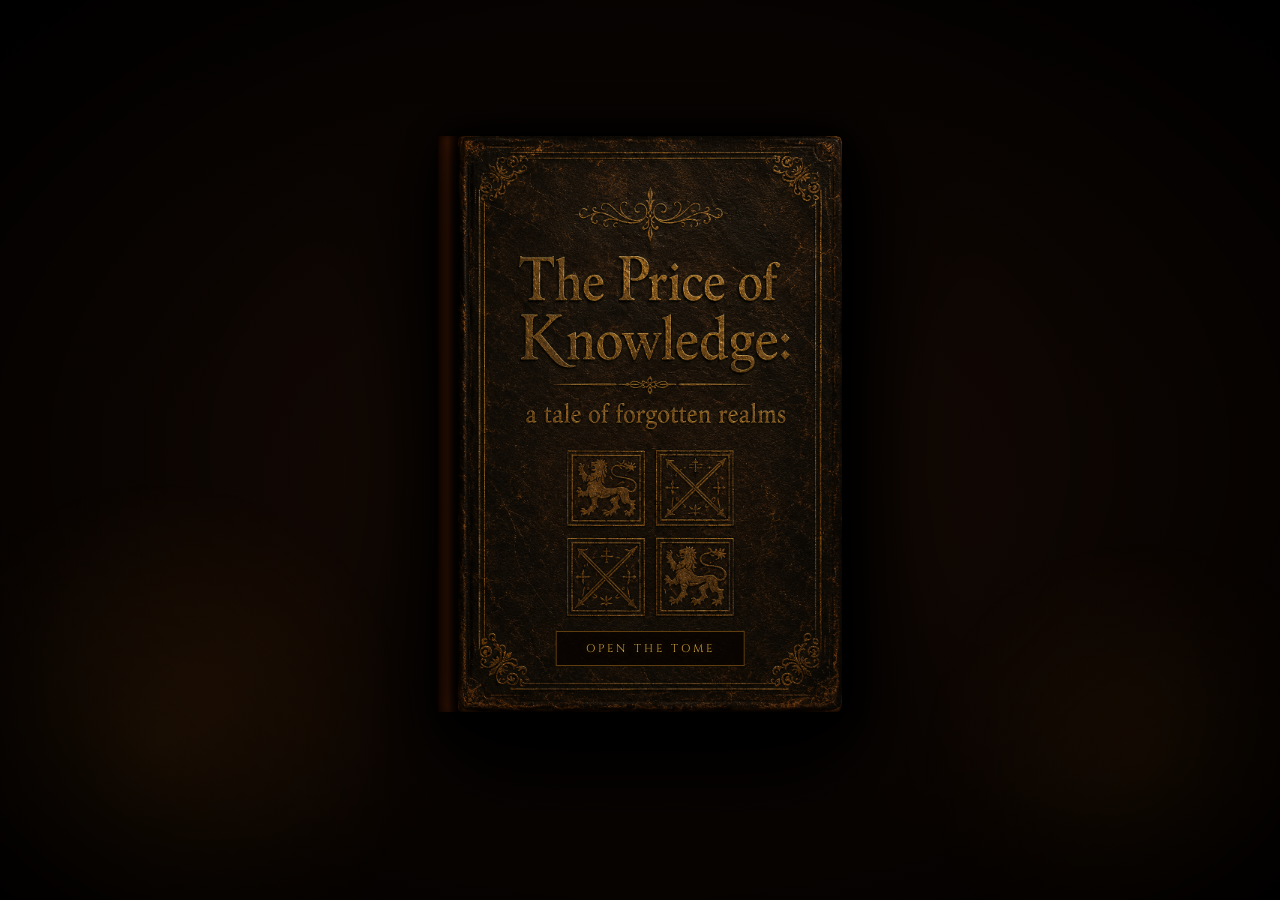
<file: index.html>
<!DOCTYPE html>
<html lang="en">
<head>
  <meta charset="UTF-8">
  <meta name="viewport" content="width=device-width, initial-scale=1.0">
  <title>The Price of Knowledge</title>
  <link rel="stylesheet" href="style.css">
  <style>
    /* ══════════════════════════════════════════════════════
       MAP FULLSCREEN OVERLAY
       Sits above everything when active, below the nav bar. Updated
    ══════════════════════════════════════════════════════ */
    #mapOverlay {
      display: none;
      position: fixed;
      inset: 0;
      bottom: 56px;           /* leave room for the nav bar */
      z-index: 50;
      background: #0a0702;
      overflow: hidden;
      user-select: none;
    }
    #mapOverlay.map-active { display: block; }

    /* ── The zoomable/pannable scene ── */
    #mapScene {
      position: absolute;
      /* sized to image natural ratio; set by JS */
      transform-origin: 0 0;
      will-change: transform;
    }

    /* ── The map image — no object-fit tricks, natural size ── */
    #mapScene img {
      display: block;
      width: 100%;
      height: 100%;
      pointer-events: none;
    }

    /* ── Fog canvas — pixel-perfect over the image ── */
    #fogCanvas {
      position: absolute;
      top: 0; left: 0;
      width: 100%; height: 100%;
      pointer-events: none;
    }

    /* ── Pins — positioned in image px coords, counter-scaled ── */
    #mapPins {
      position: absolute;
      top: 0; left: 0;
      width: 100%; height: 100%;
      pointer-events: none;
    }
    .map-pin {
      position: absolute;
      pointer-events: auto;
      cursor: pointer;
      /* counter-scale set via inline CSS var --iz (1/zoom) */
      transform: translate(-50%, -50%) scale(var(--iz, 1));
      transform-origin: center center;
    }
    .pin-circle {
      width: 24px; height: 24px;
      border-radius: 50%;
      display: flex; align-items: center; justify-content: center;
      font-family: 'Cinzel', serif;
      font-size: .65rem; font-weight: 700;
    }
    .pin-visited .pin-circle {
      background: #c8a84b;
      color: #1a1008;
      border: 2px solid #f0d080;
      box-shadow: 0 0 10px rgba(200,168,75,.9);
    }
    .pin-locked .pin-circle {
      background: rgba(20,12,4,.75);
      color: rgba(180,140,60,.3);
      border: 2px solid rgba(180,140,60,.2);
    }
    .pin-tooltip {
      position: absolute;
      bottom: calc(100% + 6px);
      left: 50%; transform: translateX(-50%);
      background: rgba(6,4,1,.96);
      border: 1px solid rgba(180,140,60,.6);
      color: #c8a84b;
      font-family: 'Cinzel', serif;
      font-size: .55rem; letter-spacing: .08em;
      white-space: nowrap;
      padding: 3px 9px; border-radius: 2px;
      opacity: 0; pointer-events: none;
      transition: opacity .18s;
      z-index: 5;
    }
    .map-pin:hover .pin-tooltip { opacity: 1; }

    /* ── HUD: zoom buttons + legend (top-right corner) ── */
    #mapHud {
      position: absolute;
      top: 14px; right: 14px;
      z-index: 60;
      display: flex;
      flex-direction: column;
      align-items: flex-end;
      gap: 8px;
      pointer-events: none;
    }
    .map-hud-panel {
      background: rgba(8,5,1,.88);
      border: 1px solid rgba(180,140,60,.4);
      border-radius: 4px;
      pointer-events: auto;
      backdrop-filter: blur(4px);
    }

    /* zoom buttons */
    .map-zoom-bar {
      display: flex;
      flex-direction: column;
      gap: 2px;
      padding: 4px;
    }
    .map-zoom-btn {
      width: 28px; height: 28px;
      background: transparent;
      border: none;
      color: #c8a84b;
      font-size: 1.1rem; line-height: 1;
      cursor: pointer;
      border-radius: 3px;
      display: flex; align-items: center; justify-content: center;
      transition: background .12s;
    }
    .map-zoom-btn:hover:not(:disabled) { background: rgba(200,168,75,.15); }
    .map-zoom-btn:disabled { opacity: .28; cursor: default; }

    /* legend */
    .map-legend {
      padding: 8px 10px;
      min-width: 130px;
    }
    .map-legend-title {
      font-family: 'Cinzel', serif;
      font-size: .52rem; letter-spacing: .14em;
      text-transform: uppercase;
      color: rgba(180,140,60,.7);
      margin-bottom: 6px;
    }
    .map-legend-row {
      display: flex; align-items: center; gap: 6px;
      font-family: 'Crimson Text', serif;
      font-size: .72rem;
      color: rgba(220,195,130,.9);
      margin-bottom: 3px;
    }
    .map-legend-dot {
      width: 7px; height: 7px; border-radius: 50%; flex-shrink: 0;
      background: #c8a84b;
      box-shadow: 0 0 4px rgba(200,168,75,.6);
    }
    .locked-dot  { background: rgba(180,140,60,.22); box-shadow: none; }
    .locked-loc  { opacity: .45; }

    /* ── Node modal — shown when a visited pin is clicked ── */
    #mapNodeModal {
      display: none;
      position: absolute;
      inset: 0;
      z-index: 70;
      align-items: center;
      justify-content: center;
      background: rgba(4,2,0,.72);
    }
    #mapNodeModal.mnm-active { display: flex; }

    .mnm-inner {
      position: relative;
      width: min(480px, 88vw);
      max-height: 78vh;
      overflow-y: auto;
      background: rgba(10,6,2,.97);
      border: 1px solid rgba(180,140,60,.5);
      border-radius: 6px;
      padding: 22px 22px 18px;
      box-shadow: 0 0 30px rgba(0,0,0,.6);
    }

    .mnm-close {
      position: absolute;
      top: 10px; right: 10px;
      background: transparent;
      border: none;
      color: rgba(200,168,75,.8);
      font-size: 1rem;
      cursor: pointer;
      line-height: 1;
    }
    .mnm-close:hover { color: #f0d080; }

    .mnm-label {
      font-family: 'Cinzel', serif;
      font-size: .82rem;
      letter-spacing: .12em;
      text-transform: uppercase;
      color: #c8a84b;
      margin: 0 26px 8px 0;
    }

    .mnm-desc {
      font-family: 'Crimson Text', serif;
      font-size: .85rem;
      line-height: 1.5;
      font-style: italic;
      color: rgba(220,195,130,.85);
      margin-bottom: 16px;
    }

    .mnm-chapters {
      display: flex;
      flex-direction: column;
      gap: 10px;
    }

    .mnm-chapter {
      display: flex;
      align-items: center;
      gap: 12px;
      padding: 10px 12px;
      border: 1px solid rgba(180,140,60,.25);
      border-radius: 4px;
      background: rgba(200,168,75,.04);
    }

    .mnm-chapter-info h4 {
      font-family: 'Cinzel', serif;
      font-size: .72rem;
      letter-spacing: .04em;
      color: #e2c987;
      margin: 0 0 4px;
    }

    .mnm-chapter-info p {
      font-family: 'Crimson Text', serif;
      font-size: .75rem;
      line-height: 1.4;
      color: rgba(210,190,150,.75);
      margin: 0;
    }

    .mnm-start {
      flex-shrink: 0;
      margin-left: auto;
      font-family: 'Cinzel', serif;
      font-size: .62rem;
      letter-spacing: .1em;
      text-transform: uppercase;
      color: #1a1008;
      background: #c8a84b;
      border: 1px solid #f0d080;
      border-radius: 3px;
      padding: 7px 14px;
      cursor: pointer;
      transition: background .15s;
    }
    .mnm-start:hover { background: #e2c987; }

    /* title watermark */
    #mapTitle {
      position: absolute;
      top: 14px; left: 50%;
      transform: translateX(-50%);
      font-family: 'Cinzel', serif;
      font-size: .62rem; letter-spacing: .22em;
      text-transform: uppercase;
      color: rgba(180,140,60,.55);
      pointer-events: none;
      z-index: 60;
    }
  


</style>
</head>
<body>

<div class="room-bg"></div>
<div class="candle-light left"></div>
<div class="candle-light right"></div>
<div class="vignette"></div>

<div id="bookWrapper" class="book-wrapper">

  <!-- CLOSED BOOK -->
  <div id="bookClosed" class="book-closed">
    <div class="book-spine-closed"></div>
    <div class="book-closed-cover">
      <img src="imgback.png" alt="The Price of Knowledge" class="cover-img">
      <button id="openBookBtn" class="open-book-btn">Open the Tome</button>
    </div>
  </div>

  <!-- OPEN BOOK -->
  <div id="bookOpen" class="book-open hidden">

    <div class="page page-left">
      <div class="gutter-shadow"></div>
      <div class="page-content" id="pageLeftContent"></div>
    </div>

    <div class="book-binding">
      <div class="binding-line"></div>
      <div class="binding-stitch" style="top:9%"></div>
      <div class="binding-stitch" style="top:20%"></div>
      <div class="binding-stitch" style="top:33%"></div>
      <div class="binding-stitch" style="top:46%"></div>
      <div class="binding-stitch" style="top:59%"></div>
      <div class="binding-stitch" style="top:72%"></div>
      <div class="binding-stitch" style="top:85%"></div>
      <div class="binding-stitch" style="top:93%"></div>
    </div>

    <div class="page page-right">
      <div class="gutter-shadow"></div>
      <div class="page-content" id="pageRightContent"></div>
    </div>

    <div id="pageFlapContainer" class="page-flap-container hidden">
      <div id="pageFlap" class="page-flap">
        <div class="flap-front"></div>
        <div class="flap-back"></div>
      </div>
    </div>

  </div>
</div>

<nav id="bottomNav" class="bottom-nav hidden">
  <button class="bnav-btn" id="btnBackward">&#8592; Back</button>
  <div class="bnav-sep"></div>
  <div class="bnav-tabs">
    <button class="bnav-tab active" data-tab="chronicle">The Chronicle</button>
        <button class="bnav-tab" data-tab="codex">Character Codex</button>
    <button class="bnav-tab" data-tab="map">The Realm</button>
  </div>
  <div class="bnav-sep"></div>
  <button class="bnav-btn" id="btnForward">Forward &#8594;</button>
</nav>

<div id="videoModal" class="video-modal hidden">
  <div class="video-modal-inner">
    <p class="video-label" id="videoLabel">Act I — Teaser</p>
    <video id="modalVideo" playsinline></video>
    <button id="skipVideoBtn" class="skip-btn">Skip ↠</button>
  </div>
</div>

<!-- MAP FULLSCREEN OVERLAY -->
<div id="mapOverlay">
  <p id="mapTitle">The Realm</p>
  <div id="mapScene">
    <img id="mapImg" src="map.jpg" alt="Realm Map" draggable="false" />
    <canvas id="fogCanvas"></canvas>
    <div id="mapPins"></div>
  </div>
  <div id="mapNodeModal"></div>
</div>
<div id="visionOverlay" class="vision-overlay">

  <button class="vision-close" onclick="closeVision()">
    ✕
  </button>

  <video
      id="visionPlayer"
      controls
      controlsList="nodownload">
  </video>

</div>
<script src="script.js?v=4"></script>
</body>
</html>
</file>
<file: style.css>
@import url('https://fonts.googleapis.com/css2?family=UnifrakturMaguntia&family=Cinzel+Decorative:wght@400;700&family=Cinzel:wght@400;600;700&family=EB+Garamond:ital,wght@0,400;0,500;1,400;1,500&display=swap');

*, *::before, *::after { margin:0; padding:0; box-sizing:border-box; }

:root {
  --parch-base:   #d9c48a;
  --parch-light:  #e8d49e;
  --parch-dark:   #b89a5a;
  --parch-stain:  #a07838;
  --ink:          #1a0e06;
  --ink-mid:      #2d1a08;
  --ink-faded:    #5a3a18;
  --red-ink:      #5a0f0f;
  --gold:         #8a6010;
  --gold-light:   #b07d28;
  --gold-pale:    #c9a04a;
  --gold-dim:     #6a4a10;
  --binding-dk:   #160802;
  --binding-mid:  #2a1004;
  --binding-lt:   #4a1c08;
  --page-num:     #7a5a28;
}

html, body {
  width:100%; height:100%;
  overflow:hidden;
  background:#0c0604;
  font-family:'EB Garamond', Georgia, serif;
  color:var(--ink);
  user-select:none;
}
.hidden { display:none !important; }

/* ─────────────────────────────────────
   ATMOSPHERE-UPDATED
───────────────────────────────────── */
.room-bg {
  position:fixed; inset:0; z-index:0;
  background:radial-gradient(ellipse 90% 80% at 50% 55%, #1a0c05 0%, #080402 100%);
}

.candle-light {
  position:fixed; z-index:1; pointer-events:none; border-radius:50%;
  animation:flicker 5s ease-in-out infinite alternate;
}
.candle-light.left {
  width:520px; height:520px; bottom:-100px; left:-100px;
  background:radial-gradient(circle, rgba(210,120,25,0.2) 0%, rgba(160,80,15,0.07) 50%, transparent 70%);
  animation-delay:.5s;
}
.candle-light.right {
  width:440px; height:440px; bottom:-80px; right:-80px;
  background:radial-gradient(circle, rgba(200,110,20,0.17) 0%, rgba(150,70,10,0.05) 50%, transparent 70%);
}

@keyframes flicker {
  0%   { opacity:.7;  transform:scale(1)    translateY(0); }
  40%  { opacity:1;   transform:scale(1.05) translateY(-5px); }
  70%  { opacity:.8;  transform:scale(.97)  translateY(2px); }
  100% { opacity:.65; transform:scale(1.02) translateY(-2px); }
}

.vignette {
  position:fixed; inset:0; z-index:2; pointer-events:none;
  background:radial-gradient(ellipse at center,
    transparent 18%, rgba(0,0,0,.5) 65%, rgba(0,0,0,.9) 100%);
}

/* ─────────────────────────────────────
   BOOK WRAPPER
───────────────────────────────────── */
.book-wrapper {
  position:fixed; inset:0 0 52px 0; z-index:10;
  display:flex; align-items:center; justify-content:center;
  perspective:2400px;
}
.cover-img {
  display: block;
  width: 100%;
  height: 100%;
  object-fit: cover;
}

.vision-entry{
  margin:12px 0;
  padding:10px;
  border:1px solid rgba(120,90,30,.4);
  cursor:pointer;
  transition:.2s;
}

.vision-entry:hover{
  background:rgba(120,90,30,.08);
}

.vision-entry.locked{
  cursor:default;
  opacity:.55;
}

.vision-overlay{
  position:fixed;
  inset:0;
  background:rgba(0,0,0,.92);
  display:none;
  align-items:center;
  justify-content:center;
  z-index:9999;
}

.vision-overlay.active{
  display:flex;
}

#visionPlayer{
  max-width:90vw;
  max-height:85vh;
}

.vision-close{
  position:absolute;
  top:20px;
  right:20px;
  font-size:24px;
  cursor:pointer;
}
/* ─────────────────────────────────────
   CLOSED BOOK
───────────────────────────────────── */
.book-closed {
  display:flex; align-items:stretch;
  transform-style:preserve-3d;
  animation:bookFloat 7s ease-in-out infinite;
  filter:drop-shadow(0 30px 55px rgba(0,0,0,.95))
         drop-shadow(0 8px 20px rgba(0,0,0,.8));
}

@keyframes bookFloat {
  0%,100% { transform:translateY(0)     rotateX(3deg) rotateY(-5deg); }
  50%     { transform:translateY(-14px) rotateX(5deg) rotateY(-2deg); }
}

.book-closed.opening {
  animation:bookOpenAnim 1.5s cubic-bezier(.6,-.1,.3,1.1) forwards;
}
@keyframes bookOpenAnim {
  0%  { transform:translateY(0)    rotateX(3deg)  rotateY(-5deg)  scale(1);    opacity:1; }
  40% { transform:translateY(-40px) rotateX(12deg) rotateY(-30deg) scale(1.05); opacity:1; }
  100%{ transform:translateY(20px) rotateX(0)     rotateY(0)      scale(.08);  opacity:0; }
}

.book-closed-cover {
  position:relative;
  width:clamp(230px,30vw,400px);
  aspect-ratio:2/3;
  border-radius:2px 4px 4px 2px;
  overflow:hidden;
  box-shadow:
    -8px 0 22px rgba(0,0,0,.85),
    6px 6px 40px rgba(0,0,0,.75),
    0 25px 70px rgba(0,0,0,.6),
    inset -3px 0 14px rgba(0,0,0,.45);
}



.open-book-btn {
  position:absolute; bottom:8%; left:50%; transform:translateX(-50%);
  padding:.55rem 1.8rem;
  background:rgba(8,3,1,.82);
  border:1px solid rgba(150,100,25,.6);
  color:rgba(215,170,65,.9);
  font-family:'Cinzel',serif; font-size:.7rem;
  letter-spacing:3px; text-transform:uppercase;
  cursor:pointer; transition:all .3s; white-space:nowrap;
  text-shadow:0 0 10px rgba(190,140,40,.4);
}
.open-book-btn:hover {
  background:rgba(28,10,2,.92); border-color:rgba(190,140,40,.8); color:#fff;
  box-shadow:0 0 22px rgba(170,120,35,.3);
}

.book-spine-closed {
  width:clamp(11px,1.6vw,20px);
  background:linear-gradient(to right,
    var(--binding-dk) 0%, var(--binding-mid) 20%,
    var(--binding-lt) 50%, var(--binding-mid) 80%, var(--binding-dk) 100%);
  box-shadow:inset -2px 0 8px rgba(0,0,0,.65);
}

/* ─────────────────────────────────────
   OPEN BOOK
───────────────────────────────────── */
.book-open {
  position:relative; display:flex; align-items:stretch;
  width:min(96vw,980px); height:min(87vh,660px);
  filter:drop-shadow(0 35px 70px rgba(0,0,0,.95))
         drop-shadow(0 12px 28px rgba(0,0,0,.75));
  animation:spreadReveal .65s cubic-bezier(.22,1,.36,1) both;
}

@keyframes spreadReveal {
  from { opacity:0; transform:scale(.94) translateY(14px); }
  to   { opacity:1; transform:scale(1)   translateY(0); }
}

/* ── PAGES (aged parchment) ── */
.page {
  flex:1; position:relative; overflow:hidden;
  /* deep aged parchment */
  background:
    /* foxing stain: top-right */
    radial-gradient(ellipse 45% 30% at 88% 6%,  rgba(120,75,20,.22) 0%, transparent 60%),
    /* foxing stain: bottom-left */
    radial-gradient(ellipse 40% 35% at 8% 95%,  rgba(110,65,15,.2) 0%, transparent 55%),
    /* centre humidity bloom */
    radial-gradient(ellipse 70% 50% at 55% 50%, rgba(155,110,45,.08) 0%, transparent 65%),
    /* edge darkening top */
    linear-gradient(to bottom, rgba(90,55,15,.18) 0%, transparent 12%),
    /* edge darkening bottom */
    linear-gradient(to top,    rgba(90,55,15,.22) 0%, transparent 10%),
    /* paper fibre noise */
    url("data:image/svg+xml,%3Csvg xmlns='http://www.w3.org/2000/svg' width='500' height='500'%3E%3Cfilter id='n'%3E%3CfeTurbulence type='fractalNoise' baseFrequency='0.85' numOctaves='4' stitchTiles='stitch'/%3E%3C/filter%3E%3Crect width='500' height='500' filter='url(%23n)' opacity='0.09'/%3E%3C/svg%3E"),
    /* base tone */
    linear-gradient(168deg, #ead4a0 0%, #d9c48a 30%, #c8ae74 70%, #b8985c 100%);
}

/* left page */
.page-left { border-radius:5px 0 0 5px; }
/* worn left spine edge */
.page-left::before {
  content:''; position:absolute; inset:0; z-index:4; pointer-events:none;
  background:
    linear-gradient(to right, rgba(60,28,5,.35) 0%, rgba(60,28,5,.1) 4%, transparent 11%),
    /* subtle horizontal crease lines */
    repeating-linear-gradient(to bottom,
      transparent 0px, transparent 59px,
      rgba(0,0,0,.025) 60px, transparent 61px);
}

/* right page */
.page-right { border-radius:0 5px 5px 0; }
.page-right::after {
  content:''; position:absolute; inset:0; z-index:4; pointer-events:none;
  background:
    linear-gradient(to left, rgba(60,28,5,.35) 0%, rgba(60,28,5,.1) 4%, transparent 11%),
    repeating-linear-gradient(to bottom,
      transparent 0px, transparent 59px,
      rgba(0,0,0,.025) 60px, transparent 61px);
}

/* gutter shadow */
.page-left  .gutter-shadow {
  position:absolute; right:0; top:0; bottom:0; width:40px; z-index:3; pointer-events:none;
  background:linear-gradient(to right, transparent, rgba(35,15,3,.3));
}
.page-right .gutter-shadow {
  position:absolute; left:0; top:0; bottom:0; width:40px; z-index:3; pointer-events:none;
  background:linear-gradient(to left, transparent, rgba(35,15,3,.3));
}

/* page content — NO overflow, fixed like real pages */
.page-content {
  position:absolute;
  inset:0;
  z-index:1;
  padding:2.5rem 2.3rem 2.6rem 2.5rem;

  overflow-y:auto;
  overflow-x:hidden;

  display:flex;
  flex-direction:column;
}

.page-content::-webkit-scrollbar {
  width: 0;
}

.page-content {
  scrollbar-width: none;
}

/* ── BINDING ── */
.book-binding {
  width:24px; flex-shrink:0; position:relative; z-index:10;
  background:linear-gradient(to right,
    var(--binding-dk) 0%, var(--binding-mid) 22%,
    #5c2a0e 50%, var(--binding-mid) 78%, var(--binding-dk) 100%);
  box-shadow:-5px 0 18px rgba(0,0,0,.6), 5px 0 18px rgba(0,0,0,.6);
}

.binding-line {
  position:absolute; top:0; bottom:0; left:50%; transform:translateX(-50%); width:1px;
  background:linear-gradient(to bottom,
    transparent 0%, rgba(150,100,25,.35) 15%, rgba(150,100,25,.35) 85%, transparent 100%);
}
.binding-stitch {
  position:absolute; left:50%; transform:translate(-50%,-50%);
  width:12px; height:5px;
  border:1px solid rgba(150,100,25,.4); border-radius:1px;
}

/* ─────────────────────────────────────
   PAGE CONTENT COMPONENTS
───────────────────────────────────── */

.run-head {
  font-family:'Cinzel',serif; font-size:.56rem; letter-spacing:3.5px;
  text-transform:uppercase; color:var(--gold-dim); opacity:.65;
  text-align:center; margin-bottom:.45rem; flex-shrink:0;
}

.orn {
  display:block; height:15px; flex-shrink:0; margin:.25rem auto;
  width:72%;
  background:url("data:image/svg+xml,%3Csvg xmlns='http://www.w3.org/2000/svg' viewBox='0 0 260 15'%3E%3Cline x1='0' y1='7.5' x2='100' y2='7.5' stroke='%236a4a10' stroke-width='.6'/%3E%3Cline x1='160' y1='7.5' x2='260' y2='7.5' stroke='%236a4a10' stroke-width='.6'/%3E%3Cpolygon points='130,2 135,7.5 130,13 125,7.5' fill='none' stroke='%236a4a10' stroke-width='.6'/%3E%3Ccircle cx='114' cy='7.5' r='1.8' fill='none' stroke='%236a4a10' stroke-width='.6'/%3E%3Ccircle cx='146' cy='7.5' r='1.8' fill='none' stroke='%236a4a10' stroke-width='.6'/%3E%3C/svg%3E")
  center/contain no-repeat;
}

.pg-chapter-head {
  font-family:'UnifrakturMaguntia','Cinzel Decorative',serif;
  font-size:clamp(1.5rem,3.4vw,2.1rem); color:var(--ink);
  text-align:center; line-height:1.25; flex-shrink:0;
  text-shadow:1px 1px 0 rgba(0,0,0,.09);
}

.pg-act-label {
  font-family:'Cinzel',serif; font-size:.56rem; letter-spacing:4px;
  text-transform:uppercase; color:var(--gold-dim);
  text-align:center; margin-bottom:.18rem; flex-shrink:0;
}

.pg-title {
  font-family:'Cinzel Decorative',serif;
  font-size:clamp(.95rem,2.2vw,1.3rem); color:var(--ink);
  text-align:center; line-height:1.3; flex-shrink:0;
}

.pg-subtitle {
  font-family:'Cinzel',serif; font-size:.58rem;
  letter-spacing:2.5px; text-transform:uppercase;
  color:var(--gold-dim); text-align:center; margin-bottom:.35rem; flex-shrink:0;
}

.pg-text {
  font-size:.92rem; line-height:1.72; color:var(--ink-mid);
  text-align:justify; hyphens:auto; flex-shrink:0;
}

/* drop cap — fraktur initial */
.drop-cap::first-letter {
  float:left;
  font-family:'UnifrakturMaguntia','Cinzel Decorative',serif;
  font-size:3.8rem; line-height:.72; color:var(--red-ink);
  margin:.04em .07em 0 0;
  text-shadow:1px 2px 0 rgba(0,0,0,.13);
}

.pg-num {
  font-family:'Cinzel',serif; font-size:.58rem; letter-spacing:2px;
  color:var(--page-num); margin-top:auto; flex-shrink:0;
  text-align:center; padding-top:.4rem;
  border-top:1px solid rgba(106,74,16,.18);
}

/* ── VERSE BLOCK ── */
.verse-block { flex-shrink:0; margin-bottom:.3rem; }
.verse-label {
  font-family:'Cinzel',serif; font-size:.54rem; letter-spacing:3px;
  text-transform:uppercase; color:var(--gold-dim); opacity:.7; margin-bottom:.18rem;
}
.verse-lines {
  font-style:italic; font-size:1.02rem; line-height:1.85;
  color:var(--ink-mid); padding-left:.8rem;
  border-left:1.5px solid rgba(106,74,16,.28);
}
.verse-lines p { margin:0; }

.verse-block.chorus .verse-lines {
  text-align:center; padding-left:0; border-left:none;
  font-size:1.04rem; color:var(--ink);
}

/* ── ILLUSTRATION FRAME ── */
.illus {
  flex-shrink:0; width:100%; position:relative; overflow:hidden;
  border:1px solid var(--parch-stain);
  background:linear-gradient(145deg, #b8955c 0%, #a07838 50%, #906828 100%);
}
.illus::before {
  content:''; position:absolute; inset:5px;
  border:1px solid rgba(100,65,18,.3); pointer-events:none; z-index:1;
}
/* aged illustration tint */
.illus::after {
  content:''; position:absolute; inset:0; pointer-events:none; z-index:2;
  background:
    radial-gradient(ellipse 80% 80% at 50% 50%, transparent 40%, rgba(80,45,10,.25) 100%);
}
.illus-inner {
  display:flex; align-items:center; justify-content:center;
  height:100%; position:relative; z-index:3;
  font-family:'Cinzel',serif; font-size:.62rem; letter-spacing:2px;
  color:rgba(70,42,10,.4);
}

/* heights */
.illus-xs  { height:80px;  margin-bottom:.5rem; }
.illus-sm  { height:110px; margin-bottom:.6rem; }
.illus-md  { height:145px; margin-bottom:.7rem; }
.illus-lg  { height:185px; margin-bottom:.8rem; }

/* ── LAYOUT VARIANTS ── */

/* layout A: illus top, verse below */
.layout-a .illus { margin-bottom:.6rem; }

/* layout B: verse top, illus bottom */
.layout-b { display:flex; flex-direction:column; }
.layout-b .verse-block { order:1; }
.layout-b .illus       { order:2; margin-top:auto; margin-bottom:0; }

/* layout C: illus float-left, verse wraps right */
.layout-c { display:flow-root; }
.layout-c .illus {
  float:left; width:42%; height:130px; margin:0 .9rem .5rem 0; flex-shrink:unset;
}
.layout-c .verse-block { margin-bottom:.3rem; }

/* layout D: illus float-right, verse wraps left */
.layout-d { display:flow-root; }
.layout-d .illus {
  float:right; width:42%; height:130px; margin:0 0 .5rem .9rem; flex-shrink:unset;
}

/* layout E: verse top, illus middle, verse bottom */
.layout-e { display:flex; flex-direction:column; }

/* ── ENTRY ROWS (acts / chapters) ── */
.entry-row {
  display:flex; align-items:center; gap:.85rem;
  padding:.58rem .8rem; margin-bottom:.4rem;
  border:1px solid rgba(106,74,16,.22);
  background:rgba(210,185,125,.4);
  transition:all .22s; cursor:pointer; position:relative; flex-shrink:0;
}
.entry-row::before {
  content:''; position:absolute; left:0; top:0; bottom:0; width:3px;
  background:var(--gold-dim); opacity:0; transition:opacity .22s;
}
.entry-row:hover { background:rgba(195,170,110,.75); border-color:var(--gold); }
.entry-row:hover::before { opacity:1; }
.entry-row.locked { opacity:.28; cursor:default; pointer-events:none; filter:sepia(.4); }

.er-numeral {
  font-family:'Cinzel Decorative',serif; font-size:1.25rem;
  color:var(--gold-dim); min-width:1.9rem; text-align:center; line-height:1;
}
.er-info h3 { font-family:'Cinzel',serif; font-size:.76rem; letter-spacing:.8px; color:var(--ink); }
.er-info p  { font-size:.68rem; font-style:italic; color:var(--gold-dim); margin-top:.1rem; }
.er-arrow   { margin-left:auto; color:var(--gold); opacity:0; transition:.2s; font-size:.88rem; }
.entry-row:hover .er-arrow { opacity:1; transform:translateX(3px); }

.ch-row {
  display:flex; align-items:center; gap:.65rem;
  padding:.5rem .8rem; margin-bottom:.35rem;
  border:1px solid rgba(106,74,16,.2); background:rgba(210,185,125,.36);
  transition:all .22s; cursor:pointer; position:relative; flex-shrink:0;
}
.ch-row:hover { background:rgba(195,170,110,.7); border-color:var(--gold); transform:translateX(3px); }
.ch-row.locked { opacity:.25; cursor:default; pointer-events:none; }

.ch-row-num {
  font-family:'Cinzel',serif; font-size:.54rem;
  letter-spacing:2px; text-transform:uppercase; color:var(--gold-dim); min-width:4.5rem;
}
.ch-row h4 { font-family:'Cinzel',serif; font-size:.73rem; color:var(--ink); }
.ch-row p  { font-size:.66rem; font-style:italic; color:var(--gold-dim); margin-top:.08rem; }
.ch-row-lock { margin-left:auto; font-size:.68rem; opacity:.4; }

/* ── SCENE LIST ── */
.scene-line {
  display:flex; align-items:baseline; gap:.65rem;
  padding:.45rem 0; border-bottom:1px solid rgba(106,74,16,.1); flex-shrink:0;
}
.scene-line.locked { opacity:.22; }
.sc-rom  { font-family:'Cinzel',serif; font-size:.58rem; color:var(--gold-dim); min-width:1.4rem; text-align:right; }
.sc-name { font-size:.88rem; color:var(--ink-mid); }

/* ── CHARACTER ENTRIES ── */
.char-entry {
  display:flex; align-items:flex-start; gap:.65rem;
  padding:.5rem 0; border-bottom:1px solid rgba(106,74,16,.12); flex-shrink:0;
}
.char-init {
  width:34px; height:34px; flex-shrink:0;
  border:1px solid rgba(106,74,16,.4); border-radius:50%;
  display:flex; align-items:center; justify-content:center;
  font-family:'Cinzel Decorative',serif; font-size:.7rem;
  color:var(--gold); background:rgba(18,8,2,.07);
}
.char-info h4 { font-family:'Cinzel',serif; font-size:.76rem; color:var(--ink); }
.char-role    { font-family:'Cinzel',serif; font-size:.52rem; letter-spacing:2px; color:var(--gold-dim); text-transform:uppercase; }
.char-desc    { font-size:.76rem; font-style:italic; line-height:1.52; color:var(--ink-faded); margin-top:.18rem; }

/* ── BUTTONS ── */
.pg-btn {
  display:inline-flex; align-items:center; gap:.4rem;
  padding:.48rem 1.3rem; flex-shrink:0; align-self:center;
  background:rgba(16,7,2,.78); border:1px solid rgba(116,80,22,.5);
  color:rgba(205,160,60,.9); font-family:'Cinzel',serif;
  font-size:.62rem; letter-spacing:2.5px; text-transform:uppercase;
  cursor:pointer; transition:all .25s; margin-top:.35rem;
}
.pg-btn:hover {
  background:rgba(38,16,4,.9); border-color:rgba(175,125,35,.7);
  box-shadow:0 0 14px rgba(155,105,28,.22);
}

.pg-back {
  background:transparent; border:none;
  font-family:'Cinzel',serif; font-size:.6rem; letter-spacing:2px;
  color:var(--gold-dim); cursor:pointer; padding:0; flex-shrink:0;
  border-bottom:1px solid transparent; transition:all .2s;
  display:inline-block; margin-bottom:.55rem; align-self:flex-start;
}
.pg-back:hover { color:var(--gold); border-bottom-color:var(--gold); }

.pg-spacer { flex-grow:1; min-height:.2rem; }

.thin-rule { border:none; border-top:1px solid rgba(106,74,16,.18); margin:.3rem 0; flex-shrink:0; }

/* section divider between two poems */
.poem-divider {
  display:flex; align-items:center; gap:.6rem;
  margin:.35rem 0; flex-shrink:0;
}
.poem-divider span { font-family:'Cinzel',serif; font-size:.55rem; letter-spacing:3px; color:var(--gold-dim); white-space:nowrap; }
.poem-divider::before, .poem-divider::after {
  content:''; flex:1; height:1px; background:rgba(106,74,16,.25);
}

/* ─────────────────────────────────────
   PAGE TURN FLAP
───────────────────────────────────── */
.page-flap-container {
  position:absolute; top:0; right:0;
  width:50%; height:100%;
  transform-origin:left center; perspective:1600px;
  z-index:20; pointer-events:none;
}
.page-flap {
  width:100%; height:100%; transform-style:preserve-3d;
  transform-origin:left center;
  transition:transform .58s cubic-bezier(.645,.045,.355,1);
}
.page-flap.turning { transform:rotateY(-180deg); }
.flap-front, .flap-back {
  position:absolute; inset:0; backface-visibility:hidden;
  background:
    radial-gradient(ellipse 45% 30% at 88% 6%,  rgba(120,75,20,.22) 0%, transparent 60%),
    radial-gradient(ellipse 40% 35% at 8% 95%,  rgba(110,65,15,.2)  0%, transparent 55%),
    url("data:image/svg+xml,%3Csvg xmlns='http://www.w3.org/2000/svg' width='500' height='500'%3E%3Cfilter id='n'%3E%3CfeTurbulence type='fractalNoise' baseFrequency='.85' numOctaves='4' stitchTiles='stitch'/%3E%3C/filter%3E%3Crect width='500' height='500' filter='url(%23n)' opacity='.09'/%3E%3C/svg%3E"),
    linear-gradient(168deg, #ead4a0 0%, #d9c48a 30%, #c8ae74 70%, #b8985c 100%);
}
.flap-front { box-shadow:inset -10px 0 26px rgba(45,18,3,.32); }
.flap-back  { transform:rotateY(180deg); box-shadow:inset 10px 0 26px rgba(45,18,3,.32); }

/* ─────────────────────────────────────
   BOTTOM NAV
───────────────────────────────────── */
.bottom-nav {
  position: fixed; bottom: 0; left: 0; right: 0;
  z-index: 100;
  display: flex; align-items: stretch;
  height: 52px;
  background: linear-gradient(to bottom,
    rgba(12,6,2,.97) 0%, rgba(6,2,0,1) 100%);
  border-top: 1px solid rgba(130,90,20,.5);
  box-shadow: 0 -4px 32px rgba(0,0,0,.8), 0 -1px 0 rgba(180,130,40,.08);
}

/* arrow buttons — left and right ends */
.bnav-btn {
  flex: 0 0 auto;
  min-width: 140px;
  display: flex; align-items: center; justify-content: center; gap: .5rem;
  background: transparent;
  border: none; border-right: 1px solid rgba(120,84,18,.25);
  font-family: 'Cinzel', serif; font-size: .62rem;
  letter-spacing: 2.5px; text-transform: uppercase;
  color: rgba(185,140,45,.75);
  cursor: pointer; transition: all .22s;
  white-space: nowrap; position: relative;
}
.bnav-btn:last-child { border-right: none; border-left: 1px solid rgba(120,84,18,.25); }
.bnav-btn::after {
  content: '';
  position: absolute; bottom: 0; left: 0; right: 0; height: 2px;
  background: linear-gradient(to right, transparent, rgba(180,130,35,.0), transparent);
  transition: background .22s;
}
.bnav-btn:hover:not(:disabled) {
  color: rgba(230,185,80,1);
  background: rgba(255,200,80,.04);
}
.bnav-btn:hover:not(:disabled)::after {
  background: linear-gradient(to right, transparent, rgba(200,150,40,.45), transparent);
}
.bnav-btn:disabled { opacity: .2; cursor: default; }

/* separator — replaced by the central diamond ornament */
.bnav-sep { display: none; }

/* tabs container — fills the middle */
.bnav-tabs {
  flex: 1;
  display: flex; align-items: stretch;
  position: relative;
}

/* central diamond ornament between tabs */
.bnav-tabs::before {
  content: '◆';
  position: absolute; top: 50%; left: 50%; transform: translate(-50%, -50%);
  font-size: .55rem; color: rgba(180,130,35,.6);
  pointer-events: none; z-index: 2;
  text-shadow: 0 0 8px rgba(200,150,40,.4);
}

.bnav-tab {
  flex: 1;
  display: flex; align-items: center; justify-content: center;
  background: transparent; border: none;
  border-right: 1px solid rgba(120,84,18,.2);
  color: rgba(160,115,35,.7);
  font-family: 'Cinzel', serif; font-size: .58rem;
  letter-spacing: 2px; text-transform: uppercase;
  cursor: pointer; transition: all .22s;
  position: relative; padding: 0 1rem;
}
.bnav-tab:last-child { border-right: none; }

/* gold underline indicator */
.bnav-tab::after {
  content: '';
  position: absolute; bottom: 0; left: 15%; right: 15%; height: 2px;
  background: var(--gold);
  transform: scaleX(0); transition: transform .25s cubic-bezier(.4,0,.2,1);
}
.bnav-tab:hover { color: rgba(215,170,60,.9); background: rgba(255,200,80,.03); }
.bnav-tab.active { color: rgba(230,190,75,1); }
.bnav-tab.active::after { transform: scaleX(1); }

/* ─────────────────────────────────────
   VIDEO MODAL
───────────────────────────────────── */
.video-modal {
  position:fixed; inset:0; z-index:200;
  background:rgba(3,1,0,.97);
  display:flex; align-items:center; justify-content:center;
  animation:fadeIn .3s ease;
}
.video-modal-inner { position:relative; width:90%; max-width:860px; }
.video-label {
  font-family:'Cinzel',serif; font-size:.66rem; letter-spacing:3px;
  text-transform:uppercase; color:rgba(205,160,60,.58);
  text-align:center; margin-bottom:.65rem;
}
.video-modal video { width:100%; display:block; border:1px solid rgba(150,100,24,.26); }
.skip-btn {
  position:absolute; bottom:-2.4rem; right:0;
  background:transparent; border:1px solid rgba(150,100,24,.38);
  color:rgba(205,160,60,.8); font-family:'Cinzel',serif;
  font-size:.62rem; letter-spacing:2px; padding:.4rem 1rem;
  cursor:pointer; transition:all .2s;
}
.skip-btn:hover { background:rgba(150,100,24,.12); border-color:var(--gold); }

@keyframes fadeIn { from{opacity:0} to{opacity:1} }

/* ─────────────────────────────────────
   RESPONSIVE
───────────────────────────────────── */
@media(max-width:680px) {
  .book-open { flex-direction:column; width:95vw; height:auto; }
  .page-left  { border-radius:5px 5px 0 0; min-height:50vh; }
  .page-right { border-radius:0 0 5px 5px; min-height:50vh; }
  .book-binding { width:100%; height:14px; }
  .binding-line { top:50%; left:0; right:0; width:auto; height:1px; transform:translateY(-50%); }
  .bottom-nav { height:44px; }
  .bnav-btn { min-width:80px; }
  .bnav-btn, .bnav-tab { font-size:.52rem; letter-spacing:1px; }
}

.map-container {
  position: relative;
  width: 100%;
  height: 100%;
  overflow: hidden;
}

/* mapa base */
.map-img {
  position: absolute;
  inset: 0;
  width: 100%;
  height: 100%;
  object-fit: contain;
  z-index: 1;
}

/* névoa por cima */
.fog-img {
  position: absolute;
  inset: 0;
  width: 100%;
  height: 100%;
  object-fit: contain;
  z-index: 2;

  pointer-events: none; /* IMPORTANTÍSSIMO */
}
</file>
